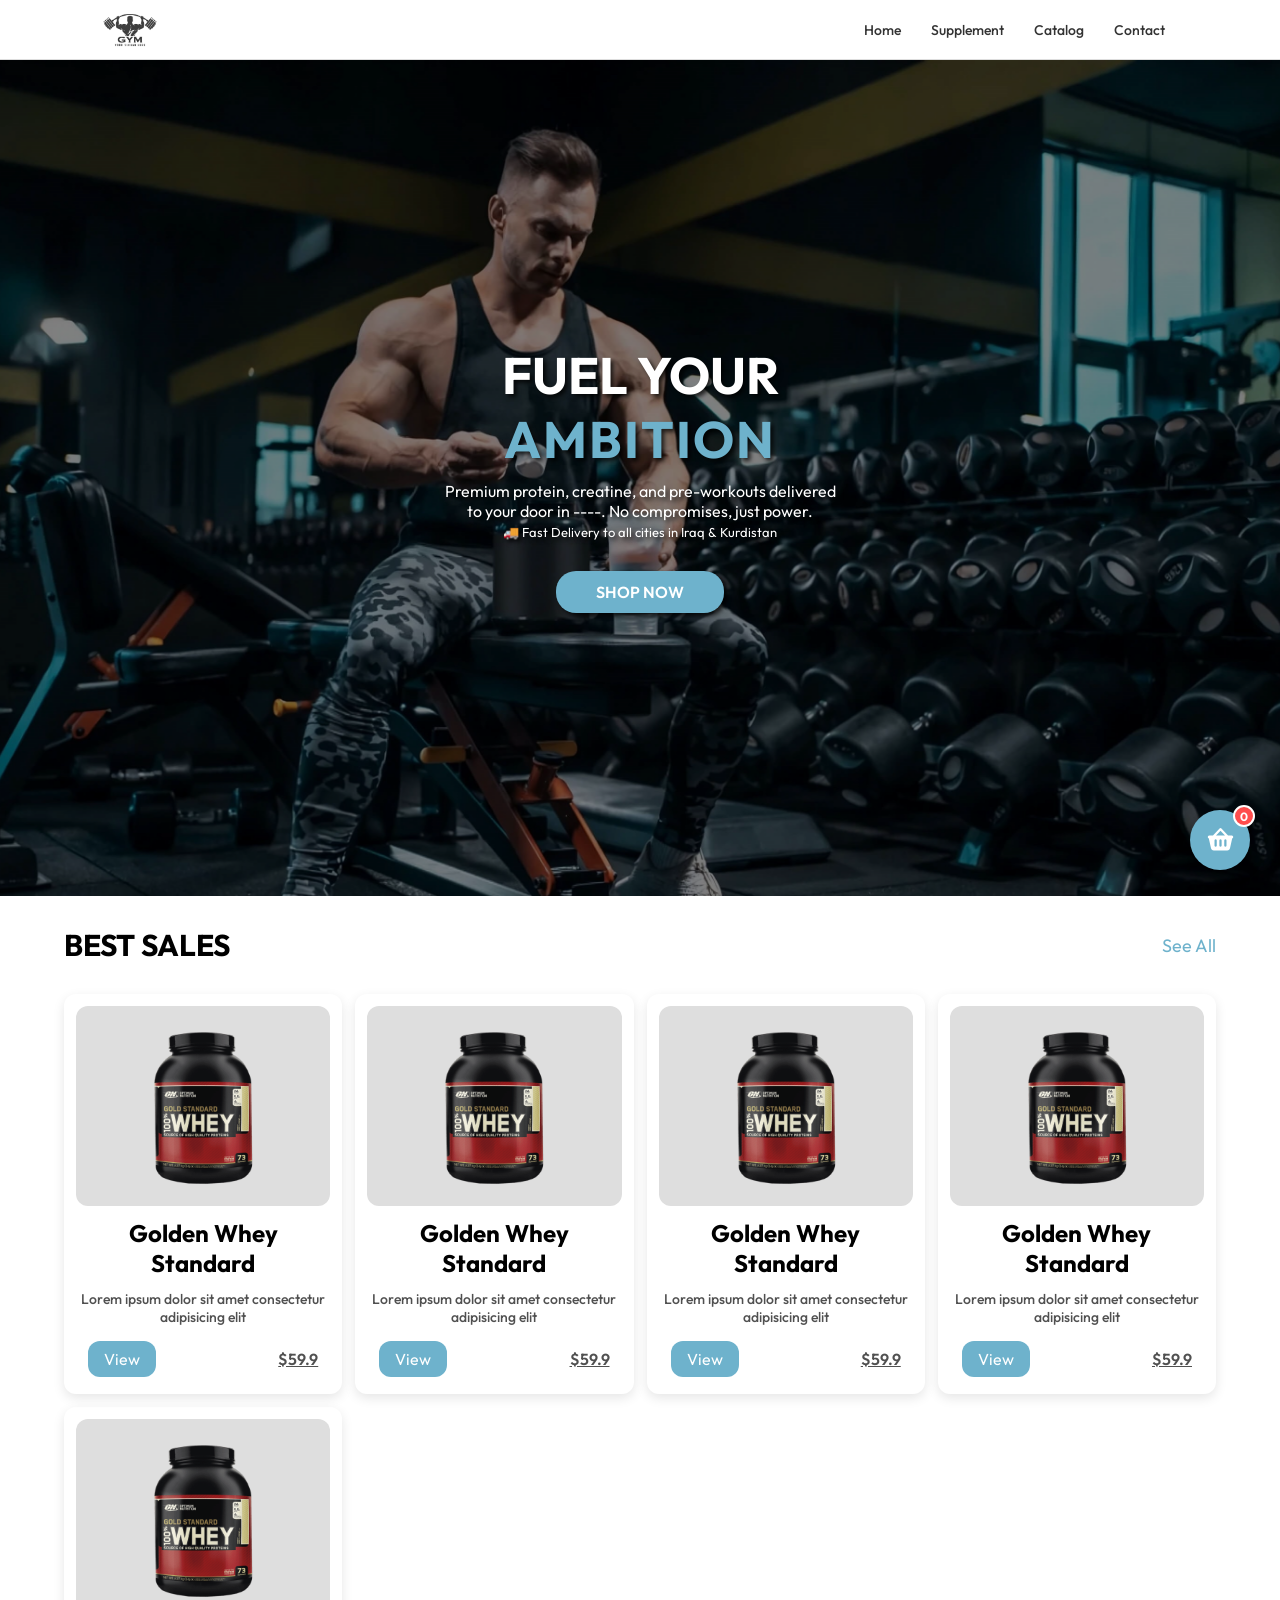
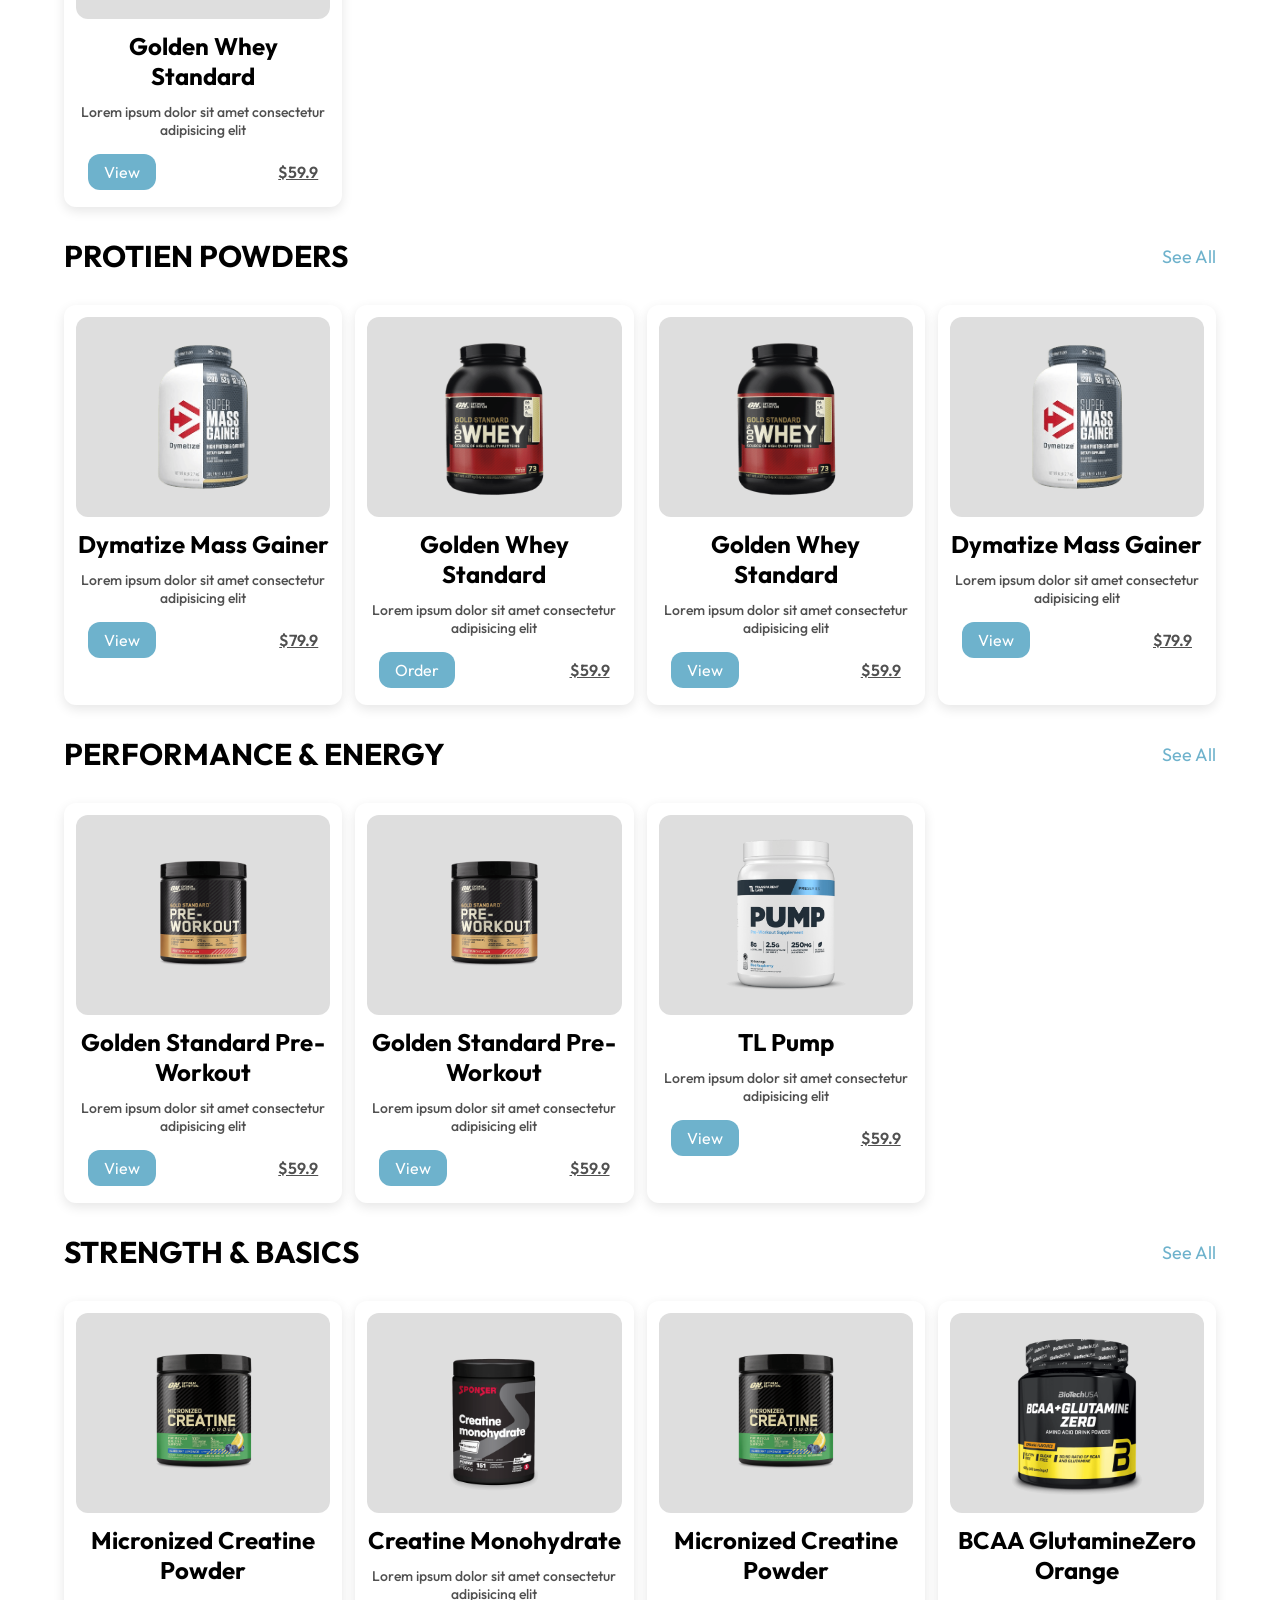
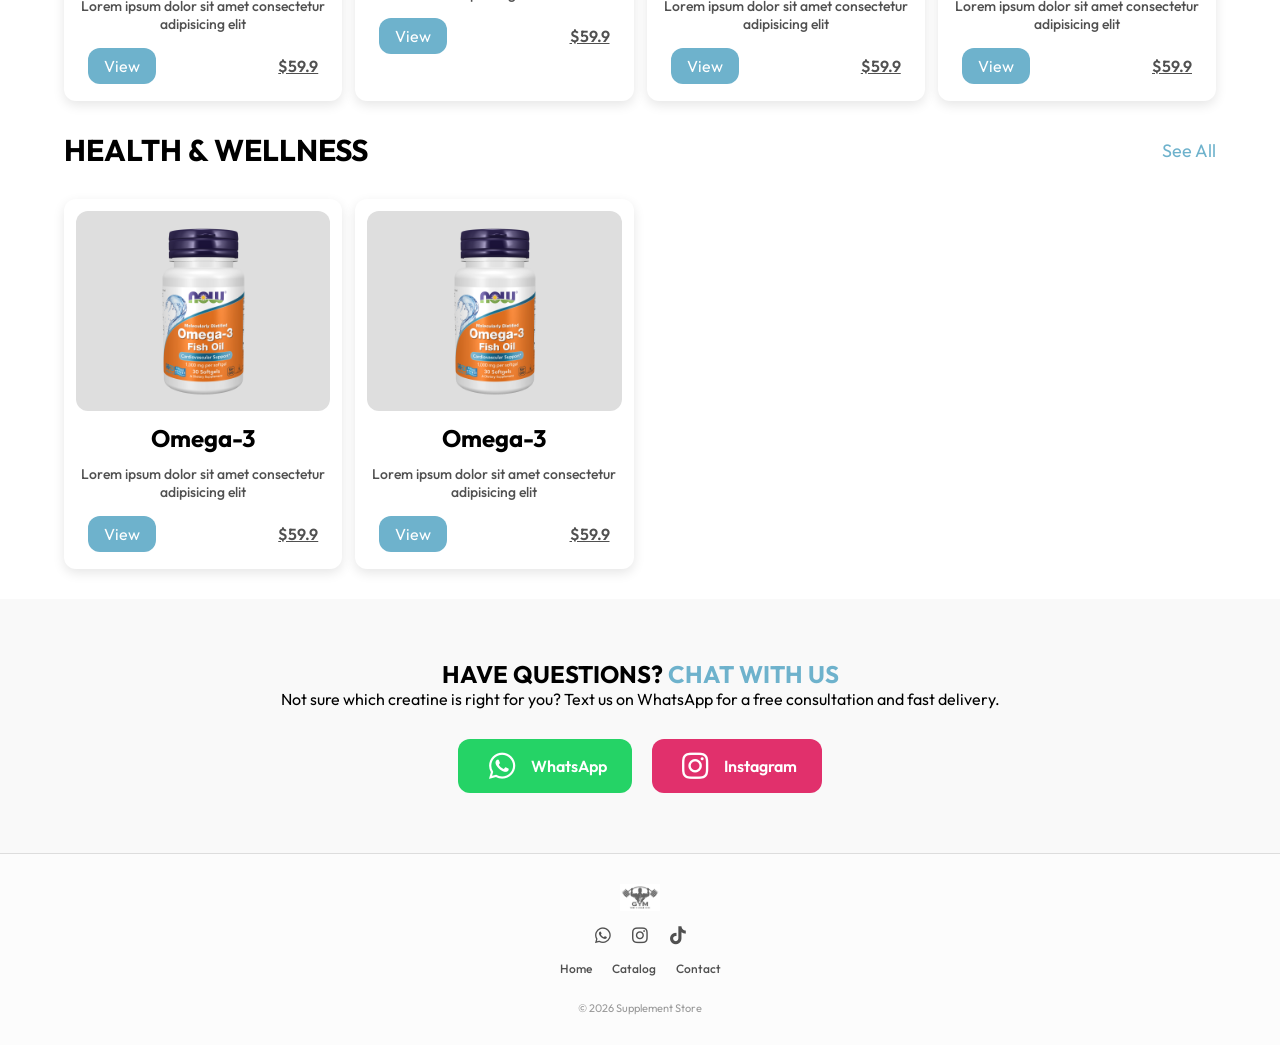
<file: index.html>
<!DOCTYPE html>
<html lang="en">
<head>
    <meta charset="UTF-8">
    
    <meta name="viewport" content="width=device-width, initial-scale=1.0">
    <link rel="stylesheet" href="style.css">
    <link rel="preconnect" href="https://fonts.googleapis.com">
    <link rel="preconnect" href="https://fonts.gstatic.com" crossorigin>
    <link href="https://fonts.googleapis.com/css2?family=Outfit:wght@100..900&display=swap" rel="stylesheet">
    <link rel="stylesheet" href="Font Awesome/css/all.css">

    <title>supplements store</title>
    <link rel="icon" type="image/x-icon" href="images/logo.jpg">
</head>
<body>

    <!-- main header -->
    <header>
        <div class="logo"><img src="images/logo.jpg" alt=""></div>
        <div class="menu">
            <nav>
                <ul>
                    <li><a href="#home">Home</a></li>
                    <li class="dropdown">
                        <a class="dropbtn" onclick="toggleDropdown()">Supplement</a>
                        <ul class="dropdown-content" id="supplementDropdown" style="display: none;">
                            <li><a href="#Best-Sales">BEST SALES</a></li>
                            <li><a href="#Protien-Powders">PROTIEN POWDERS</a></li>
                            <li><a href="#Performance-Energy">PERFORMANCE & ENERGY</a></li>
                            <li><a href="#Strength-Basics">STRENGTH & BASICS</a></li>
                            <li><a href="#Health-Wellness">HEALTH & WELLNESS</a></li>
                        </ul>
                    </li>
                    <li><a href="Catalog/Catalog.html">Catalog</a></li>
                    <li><a href="#contact">Contact</a></li>
                </ul>
            </nav>
        </div>
    </header>
    
    <!-- Home Page -->
    <div class="hero-image" id="home">
        <img src="images/background-image-home.jpg">
        <div class="home container">
        <h1>FUEL YOUR <span>AMBITION</span></h1>
        <p>Premium protein, creatine, and pre-workouts delivered to your door in ----. No compromises, just power. <br><span class="delivery">🚚 Fast Delivery to all cities in Iraq & Kurdistan</span></p>
        <a href="#Best-Sales">Shop Now</a>
    </div>
    </div>

    <!-- Cart -->
    <div class="cart-btn-container" onclick="openCart()">
        <div class="cart-circle">
            <i class="fa-solid fa-basket-shopping"></i>
            <span id="cart-count">0</span>
        </div>
    </div>

    <div id="cart-sidebar" class="cart-sidebar">
        <div class="cart-header">
            <h3>Your Basket</h3>
            <i class="fa-solid fa-xmark" onclick="closeCart()"></i>
        </div>
        
        <div id="cart-items-container">
            </div>

        <div class="cart-footer">
            <div class="total-price">
                <span>Total:</span>
                <span id="total-amount">$0.00</span>
            </div>
            <button class="order-now-btn" onclick="goToCheckout()">Order Now</button>
        </div>
    </div>

    <!-- Best Sales Section -->
     <div class="container">
        <div class="header-section" id="Best-Sales">
            <h1>Best Sales</h1>
            <a class="see-more" href="Catalog/Catalog.html">See All</a>
        </div>
        <div class="card-list">
            <div class="card">
                <div class="card-image">
                    <img src="images/Golden Standard Whey.png" alt="card-img">
                </div>
                <h2 class="product-name">Golden Whey Standard</h2>
                <p>Lorem ipsum dolor sit amet consectetur adipisicing elit</p>
                <div class="order-price">
                    <a class="order-button" href="products/product.html?id=Gold-Standard">View</a>
                    <p class="price">$59.9</p>
                </div>
            </div>
            <div class="card">
                <div class="card-image">
                    <img src="images/Golden Standard Whey.png" alt="card-img">
                </div>
                <h2 class="product-name">Golden Whey Standard</h2>
                <p>Lorem ipsum dolor sit amet consectetur adipisicing elit</p>
                <div class="order-price">
                    <a class="order-button" href="#">View</a>
                    <p class="price">$59.9</p>
                </div>
            </div>
            <div class="card">
                <div class="card-image">
                    <img src="images/Golden Standard Whey.png" alt="card-img">
                </div>
                <h2 class="product-name">Golden Whey Standard</h2>
                <p>Lorem ipsum dolor sit amet consectetur adipisicing elit</p>
                <div class="order-price">
                    <a class="order-button" href="#">View</a>
                    <p class="price">$59.9</p>
                </div>
            </div>
            <div class="card">
                <div class="card-image">
                    <img src="images/Golden Standard Whey.png" alt="card-img">
                </div>
                <h2 class="product-name">Golden Whey Standard</h2>
                <p>Lorem ipsum dolor sit amet consectetur adipisicing elit</p>
                <div class="order-price">
                    <a class="order-button" href="#">View</a>
                    <p class="price">$59.9</p>
                </div>
            </div>
            <div class="card">
                <div class="card-image">
                    <img src="images/Golden Standard Whey.png" alt="card-img">
                </div>
                <h2 class="product-name">Golden Whey Standard</h2>
                <p>Lorem ipsum dolor sit amet consectetur adipisicing elit</p>
                <div class="order-price">
                    <a class="order-button" href="#">View</a>
                    <p class="price">$59.9</p>
                </div>
            </div>
        </div>
    
    <!-- Protien Powders Section -->
        <div class="header-section" id="Protien-Powders">
            <h1>Protien Powders</h1>
            <a class="see-more" href="Catalog/Catalog.html">See All</a>
        </div>
        <div class="card-list">
            <div class="card">
                <div class="card-image">
                    <img src="images/Dymatize Super Mass.png" alt="card-img">
                </div>
                <h2 class="product-name">Dymatize Mass Gainer</h2>
                <p>Lorem ipsum dolor sit amet consectetur adipisicing elit</p>
                <div class="order-price">
                    <a class="order-button" href="#">View</a>
                    <p class="price">$79.9</p>
                </div>
            </div>
            <div class="card">
                <div class="card-image">
                    <img src="images/Golden Standard Whey.png" alt="card-img">
                </div>
                <h2 class="product-name">Golden Whey Standard</h2>
                <p>Lorem ipsum dolor sit amet consectetur adipisicing elit</p>
                <div class="order-price">
                    <a class="order-button" href="#">Order</a>
                    <p class="price">$59.9</p>
                </div>
            </div>
            <div class="card">
                <div class="card-image">
                    <img src="images/Golden Standard Whey.png" alt="card-img">
                </div>
                <h2 class="product-name">Golden Whey Standard</h2>
                <p>Lorem ipsum dolor sit amet consectetur adipisicing elit</p>
                <div class="order-price">
                    <a class="order-button" href="#">View</a>
                    <p class="price">$59.9</p>
                </div>
            </div>
            <div class="card">
                <div class="card-image">
                    <img src="images/Dymatize Super Mass.png" alt="card-img">
                </div>
                <h2 class="product-name">Dymatize Mass Gainer</h2>
                <p>Lorem ipsum dolor sit amet consectetur adipisicing elit</p>
                <div class="order-price">
                    <a class="order-button" href="#">View</a>
                    <p class="price">$79.9</p>
                </div>
            </div>
        </div>

        <!-- PERFORMANCE & ENERGY Section -->
        <div class="header-section" id="Performance-Energy">
            <h1>PERFORMANCE & ENERGY</h1>
            <a class="see-more" href="Catalog/Catalog.html">See All</a>
        </div>
        <div class="card-list">
            <div class="card" id="Gold-Standard">
                <div class="card-image">
                    <img src="images/Gold Standard Pre-Workout.png" alt="card-img">
                </div>
                <h2 class="product-name">Golden Standard Pre-Workout</h2>
                <p>Lorem ipsum dolor sit amet consectetur adipisicing elit</p>
                <div class="order-price">
                    <a class="order-button" href="#">View</a>
                    <p class="price">$59.9</p>
                </div>
            </div>
            <div class="card">
                <div class="card-image">
                    <img src="images/Gold Standard Pre-Workout.png" alt="card-img">
                </div>
                <h2 class="product-name">Golden Standard Pre-Workout</h2>
                <p>Lorem ipsum dolor sit amet consectetur adipisicing elit</p>
                <div class="order-price">
                    <a class="order-button" href="#">View</a>
                    <p class="price">$59.9</p>
                </div>
            </div>
            <div class="card">
                <div class="card-image">
                    <img src="images/TL Pump.png" alt="card-img">
                </div>
                <h2 class="product-name">TL Pump</h2>
                <p>Lorem ipsum dolor sit amet consectetur adipisicing elit</p>
                <div class="order-price">
                    <a class="order-button" href="#">View</a>
                    <p class="price">$59.9</p>
                </div>
            </div>
        </div>

        <!-- STRENGTH & BASICS Section -->
        <div class="header-section" id="Strength-Basics">
            <h1>STRENGTH & BASICS</h1>
            <a class="see-more" href="Catalog/Catalog.html">See All</a>
        </div>
        <div class="card-list">
            <div class="card">
                <div class="card-image">
                    <img src="images/Micronized Creatine.png" alt="card-img">
                </div>
                <h2 class="product-name">Micronized Creatine Powder</h2>
                <p>Lorem ipsum dolor sit amet consectetur adipisicing elit</p>
                <div class="order-price">
                    <a class="order-button" href="#">View</a>
                    <p class="price">$59.9</p>
                </div>
            </div>
            <div class="card">
                <div class="card-image">
                    <img src="images/Creatine Monohydrate.png" alt="card-img">
                </div>
                <h2 class="product-name">Creatine Monohydrate</h2>
                <p>Lorem ipsum dolor sit amet consectetur adipisicing elit</p>
                <div class="order-price">
                    <a class="order-button" href="#">View</a>
                    <p class="price">$59.9</p>
                </div>
            </div>
            <div class="card">
                <div class="card-image">
                    <img src="images/Micronized Creatine.png" alt="card-img">
                </div>
                <h2 class="product-name">Micronized Creatine Powder</h2>
                <p>Lorem ipsum dolor sit amet consectetur adipisicing elit</p>
                <div class="order-price">
                    <a class="order-button" href="#">View</a>
                    <p class="price">$59.9</p>
                </div>
            </div>
            <div class="card">
                <div class="card-image">
                    <img src="images/BCAA GlutamineZero Orange.png" alt="card-img">
                </div>
                <h2 class="product-name">BCAA GlutamineZero Orange</h2>
                <p>Lorem ipsum dolor sit amet consectetur adipisicing elit</p>
                <div class="order-price">
                    <a class="order-button" href="#">View</a>
                    <p class="price">$59.9</p>
                </div>
            </div>
        </div>

        <!-- HEALTH & WELLNESS Section -->
        <div class="header-section" id="Health-Wellness">
            <h1>HEALTH & WELLNESS</h1>
            <a class="see-more" href="Catalog/Catalog.html">See All</a>
        </div>
        <div class="card-list">
            <div class="card">
                <div class="card-image">
                    <img src="images/omega-3.png" alt="card-img">
                </div>
                <h2 class="product-name">Omega-3</h2>
                <p>Lorem ipsum dolor sit amet consectetur adipisicing elit</p>
                <div class="order-price">
                    <a class="order-button" href="#">View</a>
                    <p class="price">$59.9</p>
                </div>
            </div>
            <div class="card">
                <div class="card-image">
                    <img src="images/omega-3.png" alt="card-img">
                </div>
                <h2 class="product-name">Omega-3</h2>
                <p>Lorem ipsum dolor sit amet consectetur adipisicing elit</p>
                <div class="order-price">
                    <a class="order-button" href="#">View</a>
                    <p class="price">$59.9</p>
                </div>
            </div>
        </div>
    </div>

    <!-- Contact Us Section -->
    <section id="contact" class="contact-section">
        <div class="container">
            <div class="contact-content">
                <h2>HAVE QUESTIONS? <span>CHAT WITH US</span></h2>
                <p>Not sure which creatine is right for you? Text us on WhatsApp for a free consultation and fast delivery.</p>

                <div class="contact-buttons">
                    <a href="https://wa.me/yournumberhere" class="contact-btn whatsapp">
                        <i class="fa-brands fa-whatsapp"></i> WhatsApp
                    </a>
                
                    <a href="https://instagram.com/yourprofile" class="contact-btn instagram">
                        <i class="fa-brands fa-instagram"></i> Instagram
                    </a>
                </div>
            </div>
        </div>
    </section>

    <!-- Footer -->
    <footer>
    <div class="container">
        <div class="footer-content">
            <img src="images/logo.jpg" alt="Logo" class="mini-footer-logo">

            <div class="footer-socials">
                <a href="#"><i class="fa-brands fa-whatsapp"></i></a>
                <a href="#"><i class="fa-brands fa-instagram"></i></a>
                <a href="#"><i class="fa-brands fa-tiktok"></i></a>
            </div>

            <div class="footer-legal">
                <a href="index.html">Home</a>
                <a href="Catalog/Catalog.html">Catalog</a>
                <a href="#contact">Contact</a>
            </div>

            <p class="copyright">&copy; 2026 Supplement Store</p>
        </div>
    </div>
</footer>

    <script src="cart.js"></script>
    <script src="javascript.js"></script>

</body>
</html>
</file>
<file: style.css>
:root {
    /* Fonts */
    --main-font: "outfit", sans-serif;

    /* Dimensions */
    --header-height: 60px;

    /* Colors */
    --main-color: #6eb2cc;
    --text-color: #333;
    --text-color-light: #505050;
    --background-color: white;
    --background-color-light: #f9f9f9;
    --background-color-hover: #e9ecef;
    --background-color-dropdown-hover: #ddd;
    --background-color-card-image: #dedede;
    --border-color: #ddd;
    --shadow-color: rgba(0, 0, 0, 0.2);
    --shadow-color-card: rgba(0, 0, 0, 0.1);
    --text-shadow-home: 3px 3px 4px rgba(0, 0, 0, 0.75);

    /* Spacing */
    --gap-card-list: 8px;

    /* Border Radius */
    --border-radius-button: 20px;
    --border-radius-card: 12px;

    /* Font Sizes */
    --big-hero-titles: clamp(2rem, 8vw, 3.2rem);
    --section-header: clamp(1.5rem, 4vw, 2.5rem);
    --body-text: clamp(0.8rem, 1vw + 0.5rem, 1rem);
}

* {
    padding: 0;
    margin: 0;
    box-sizing: border-box;
    font-family: var(--main-font);
    text-decoration: none;
}

html {
    scroll-behavior: smooth;
    scroll-padding-top: 80px;
}

::selection {
    color: var(--background-color);
    background-color: var(--main-color);
}

.container {
    width: 90%;
    margin: 0 auto;
}

/* ===== HEADER ===== */
header {
    display: flex;
    justify-content: space-between;
    align-items: center;
    padding: 5px 15px;
    border-bottom: 1px solid var(--border-color);
    width: 100%;
    height: var(--header-height);
    position: fixed;
    z-index: 100;
    background-color: var(--background-color);
    top: 0;
    left: 0;
}

.logo {
    width: 50px;
    display: flex;
    align-items: center;
}

.logo img {
    width: 100%;
}

.menu nav ul {
    list-style: none;
    margin: 0;
    padding: 0;
    display: flex;
}

.menu nav ul li {
    position: relative;
}

.menu nav ul li a {
    color: var(--text-color);
    padding: 10px 7px;
    display: block;
    transition: background-color 0.3s;
    font-weight: 500;
    font-size: 11px;
}

.menu nav ul li a:hover {
    background-color: var(--background-color-hover);
}

.dropdown-content {
    display: none;
    position: absolute;
    background-color: var(--background-color-light);
    min-width: 150px;
    box-shadow: 0px 8px 16px 0px var(--shadow-color);
    z-index: 100;
}

.dropdown-content li {
    margin: 0;
}

.dropdown-content li a {
    padding: 12px 16px;
    display: block;
    color: var(--text-color);
}

.dropdown-content li a:hover {
    background-color: var(--background-color-dropdown-hover);
}

@media screen and (min-width: 450px) {
    .menu nav ul li a {
        font-size: 13px;
        padding: 10px 15px;
    }
    header .logo {
        width: 55px;
    }
}

@media screen and (min-width: 1024px) {
    header {
        padding: 10px 100px;
    }
    header .logo {
        width: 60px;
    }
    .menu nav ul li a {
        font-size: 14px;
    }
}

/* ===== HERO ===== */
.hero-image {
    width: 100%;
    height: 92.9vh;
    overflow: hidden;
    position: relative;
    display: flex;
    justify-content: center;
    align-items: center;
    margin-top: var(--header-height);
    z-index: 1;
    text-align: center;
    color: var(--background-color);
}

.hero-image img {
    position: absolute;
    top: 0;
    left: 0;
    height: 100%;
    width: 100%;
    object-fit: cover;
    object-position: center;
    filter: brightness(50%);
    z-index: -1;
}

.home {
    max-width: 400px;
}

.home h1 {
    margin-bottom: 10px;
    text-shadow: var(--text-shadow-home);
    font-size: var(--big-hero-titles);
}

.home h1 span {
    color: var(--main-color);
    letter-spacing: 2px;
}

.home p {
    margin-bottom: 30px;
    text-shadow: var(--text-shadow-home);
    font-size: var(--body-text);
}

.home p .delivery {
    font-size: 13px;
}

.home a {
    display: inline-block;
    color: var(--background-color);
    padding: 11px 40px;
    border-radius: var(--border-radius-button);
    font-weight: 600;
    background-color: var(--main-color);
    box-shadow: var(--text-shadow-home);
    text-transform: uppercase;
    transition: 0.3s;
}

.home a:hover {
    transform: translateY(-2px);
}

/* ===== Cart ===== */
/* Floating Circle */
.cart-btn-container {
    position: fixed;
    bottom: 30px;
    right: 30px;
    z-index: 2000;
    cursor: pointer;
}

.cart-circle {
    width: 60px;
    height: 60px;
    background-color: var(--main-color);
    border-radius: 50%;
    display: flex;
    justify-content: center;
    align-items: center;
    box-shadow: 0 4px 15px rgba(0,0,0,0.3);
    position: relative;
    color: white;
    font-size: 24px;
    transition: 0.3s;
}

.cart-circle:hover {
    transform: scale(1.1);
}

/* The Little Number Badge */
#cart-count {
    position: absolute;
    top: -5px;
    right: -5px;
    background-color: #ff4d4d;
    color: white;
    font-size: 12px;
    font-weight: bold;
    width: 22px;
    height: 22px;
    border-radius: 50%;
    display: flex;
    justify-content: center;
    align-items: center;
    border: 2px solid white;
}

/* Sidebar Styling */
.cart-sidebar {
    position: fixed;
    top: 0;
    right: -100%;
    width: 350px;
    height: 100%;
    background: white;
    box-shadow: -5px 0 15px rgba(0,0,0,0.1);
    transition: 0.4s;
    z-index: 3000;
    padding: 20px;
    display: flex;
    flex-direction: column;
}

.cart-sidebar.open {
    right: 0;
}

@media screen and (max-width: 480px) {
    .cart-sidebar {
        width: 85vw;
        max-width: 350px;
    }
}

.cart-header {
    display: flex;
    justify-content: space-between;
    align-items: center;
    border-bottom: 1px solid #eee;
    padding-bottom: 15px;
}

.cart-header i {
    cursor: pointer;
}

.cart-item {
    display: flex;
    align-items: center;
    gap: 15px;
    padding: 15px 0;
    border-bottom: 1px solid #eee;
}

.cart-item img {
    width: 50px;
    height: 50px;
    object-fit: contain;
    background: #f4f4f4;
    border-radius: 5px;
}

.item-info {
    flex-grow: 1;
}

.item-info h4 {
    font-size: 14px;
    margin-bottom: 5px;
}

.item-info p {
    font-size: 13px;
    color: var(--main-color);
    font-weight: bold;
}

.cart-item i {
    color: #ff4d4d;
    cursor: pointer;
    transition: 0.3s;
}

.cart-item i:hover {
    transform: scale(1.2);
}

.order-now-btn {
    width: 100%;
    padding: 15px;
    background: var(--main-color);
    color: white;
    border: none;
    border-radius: 10px;
    font-weight: bold;
    cursor: pointer;
    margin-top: 15px;
}

/* ===== PRODUCT GRID ===== */
.header-section {
    margin: 20px 0;
    display: grid;
    grid-template-columns: 80% 20%;
    align-items: center;
}

.header-section h1 {
    font-size: var(--section-header);
    text-transform: uppercase;
}

.header-section a {
    color: var(--main-color);
    justify-self: end;
}

.card-list {
    display: grid;
    grid-template-columns: repeat(auto-fit, minmax(130px, 1fr));
    gap: var(--gap-card-list);
}

.card-list .card {
    display: flex;
    align-items: center;
    text-align: center;
    flex-direction: column;
    padding: 8px;
    border-radius: var(--border-radius-card);
    box-shadow: 0px 4px 12px var(--shadow-color-card);
    transition: 0.3s;
}

.card-list .card:hover {
    transform: translateY(-4px);
}

.card-list .card .card-image {
    width: 100%;
    height: 140px;
    background-color: var(--background-color-card-image);
    border-radius: var(--border-radius-card);
    display: flex;
    justify-content: center;
    align-items: center;
    overflow: hidden;
}

.card-list .card .card-image img {
    width: 100%;
    height: 100%;
    object-fit: contain;
    padding: 10px;
}

.card-list .card .product-name {
    font-size: 16px;
    margin: 8px 0;
}

.card-list .card p {
    font-size: 12px;
    color: var(--text-color-light);
    font-weight: 500;
}

.card-list .card .order-price {
    width: 100%;
    display: flex;
    margin: 10px 0 5px;
    padding: 0 12px;
    align-items: center;
    justify-content: space-between;
}

.card-list .card .order-button {
    color: var(--background-color);
    background-color: var(--main-color);
    padding: 6px 12px;
    font-size: 12px;
    border-radius: var(--border-radius-card);
    outline: transparent solid 2px;
    transition: 0.3s;
}

.card-list .card .order-button:hover {
    background-color: var(--background-color);
    color: var(--main-color);
    outline: var(--main-color) solid 2px;
}

.card-list .card .order-price .price {
    text-decoration: underline;
    font-weight: 600;
}

@media screen and (min-width: 450px) {
    .header-section h1 {
        font-size: 30px;
    }
    .header-section a {
        font-size: 18px;
    }
    .card-list {
        grid-template-columns: repeat(auto-fill, minmax(190px, 1fr));
        gap: calc(var(--gap-card-list) + 5px);
    }
    .card-list .card {
        padding: 12px;
    }
    .card-list .card .card-image {
        height: 160px;
    }
    .card-list .card .product-name {
        font-size: 20px;
        margin: 12px 0;
    }
    .card-list .card p {
        font-size: 14px;
    }
    .card-list .card .order-price {
        margin: 15px 0 5px;
    }
    .card-list .card .order-button {
        font-size: 14px;
        padding: 8px 16px;
    }
    .card-list .card .order-price .price {
        font-size: 15px;
    }
}

@media screen and (min-width: 1000px) {
    .header-section {
        margin: 30px 0;
    }
    .card-list {
        grid-template-columns: repeat(auto-fill, minmax(250px, 1fr));
    }
    .card-list .card .card-image {
        height: 200px;
    }
    .card-list .card .product-name {
        font-size: 24px;
    }
    .card-list .card .order-button {
        font-size: 16px;
    }
    .card-list .card .order-price .price {
        font-size: 16px;
    }
    .card-list .card p {
        font-size: 14px;
    }
}

/* ===== CONTACT SECTION ===== */
.contact-section {
    margin-top: 30px;
    padding: 60px 0;
    background-color: var(--background-color-light);
    text-align: center;
}

.contact-content h2 span {
    color: var(--main-color);
}

.contact-buttons {
    display: flex;
    justify-content: center;
    gap: 20px;
    margin-top: 30px;
    flex-wrap: wrap;
}

.contact-btn {
    display: flex;
    align-items: center;
    gap: 10px;
    padding: 12px 25px;
    border-radius: var(--border-radius-card);
    font-weight: 600;
    transition: 0.3s;
    color: white;
}

.whatsapp { background-color: #25D366; }
.instagram { background-color: #E1306C; }

.contact-btn:hover {
    transform: translateY(-3px);
    box-shadow: 0px 5px 15px var(--shadow-color-card);
}

.contact-buttons i {
    font-size: 30px;
}

/* ===== Footer ===== */
footer {
    background-color: #fcfcfc; /* Very light grey, almost white */
    padding: 30px 0;
    border-top: 1px solid var(--border-color);
    text-align: center;
}

.footer-content {
    display: flex;
    flex-direction: column;
    align-items: center;
    gap: 15px;
}

.mini-footer-logo {
    width: 40px;
    opacity: 0.8;
}

.footer-socials {
    display: flex;
    gap: 15px;
}

.footer-socials i {
    color: var(--text-color-light);
    font-size: 18px;
}

.footer-legal {
    display: flex;
    gap: 20px;
}

.footer-legal a {
    font-size: 12px;
    color: var(--text-color-light);
    font-weight: 500;
}

.copyright {
    font-size: 11px;
    color: #999;
    margin-top: 10px;
}


/* ===== Checkout ===== */
.checkout-container {
    padding: 100px 20px;
    max-width: 600px;
    margin: 0 auto;
}

.order-box {
    background: #f9f9f9;
    padding: 20px;
    border-radius: 12px;
    margin-bottom: 20px;
    box-shadow: 0px 0px 12px var(--shadow-color-card);
}

.order-box h4 {
    margin-bottom: 10px;
    color: var(--main-color);
}

.input-group {
    margin-bottom: 15px;
}

.input-group label {
    display: block;
    margin-bottom: 5px;
    font-weight: 600;
}

.input-group input,
.input-group select {
    width: 100%;
    padding: 12px;
    border: 1px solid #ccc;
    border-radius: 8px;
}

.confirm-btn {
    width: 100%;
    padding: 15px;
    background: #6eb2cc;
    color: white;
    border: none;
    border-radius: 8px;
    font-size: 18px;
    font-weight: bold;
    cursor: pointer;
}

.item-summary {
    display: flex;
    justify-content: space-between;
    margin-bottom: 10px;
    font-size: 14px;
}
</file>
